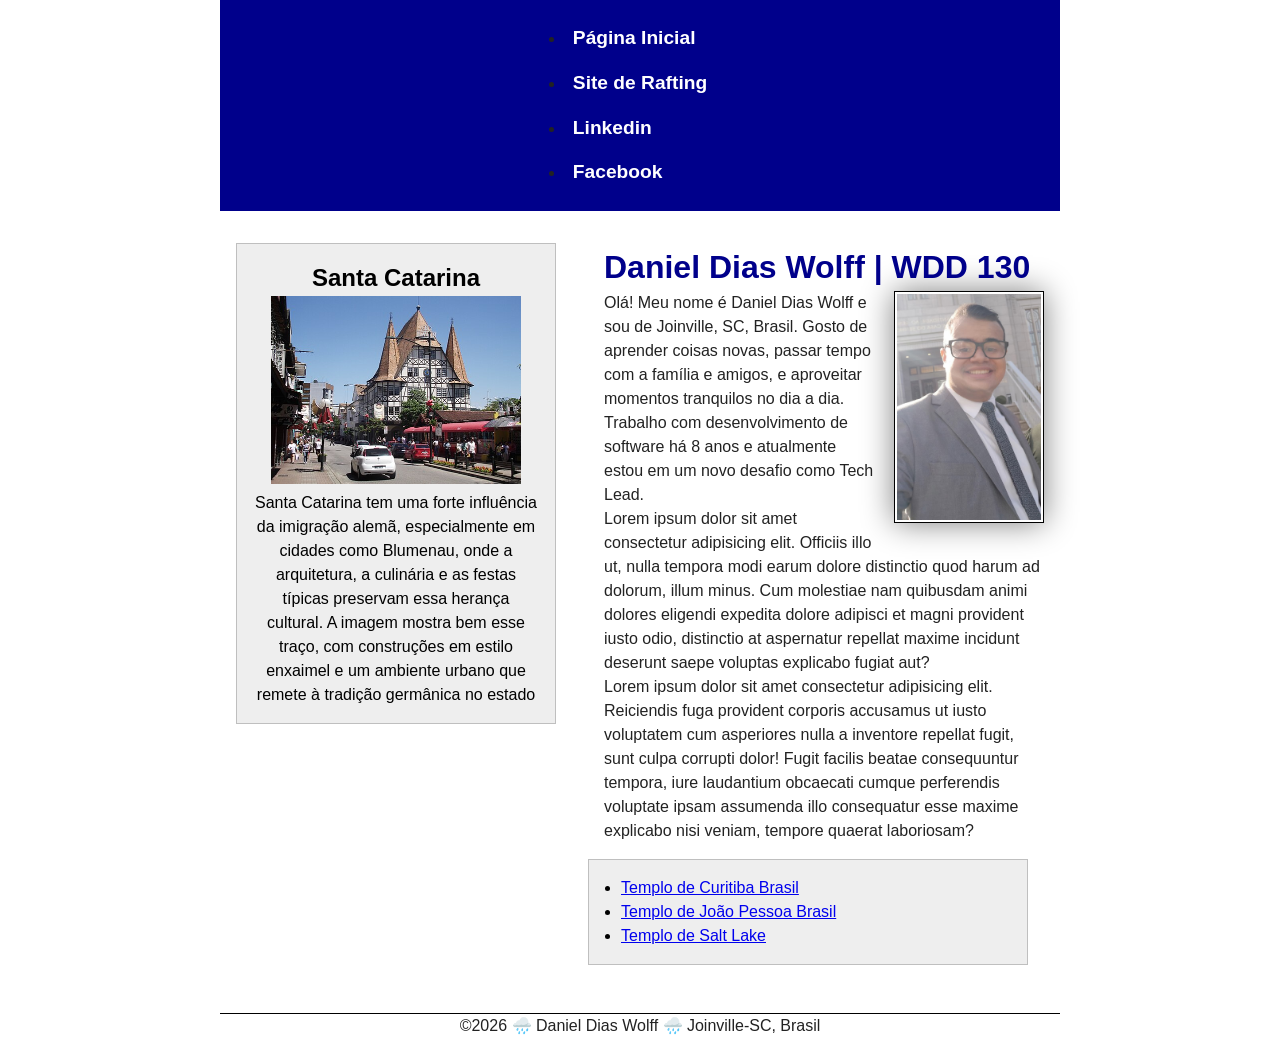
<file: index.html>
<!DOCTYPE html>
<html lang="pt-BR">

<head>
    <meta charset="utf-8">
    <meta name="viewport" content="width=device-width, initial-scale=1.0">
    <title>Daniel Dias Wolff | WDD 130</title>
    <meta name="description"
        content="Página inicial de Daniel Dias Wolff no curso WDD 130, apresentando perfil, experiência em desenvolvimento de software e propósito acadêmico.">
    <meta name="author" content="Daniel Dias Wolff">
    <link rel="stylesheet" href="estilos/estilos.css">
</head>

<body>
    <header>
        <nav>
            <ul>
                <li><a href="#">Página Inicial</a></li>
                <li><a href="wwr/">Site de Rafting</a></li>
                <li><a href="https://www.linkedin.com/in/daniel-dias-wolff-31904819b/">Linkedin</a></li>
                <li><a href="https://www.facebook.com/daniel.wolff.5855">Facebook</a></li>
            </ul>
        </nav>
    </header>

    <div class="grid">
        <main>
            <h1 class="indentacao">Daniel Dias Wolff | WDD 130</h1>
            <img src="imagens/perfil.jpg" alt="Olá, meu nome é Daniel Dias Wolff" width="200">
            <p class="indentacao">Olá! Meu nome é Daniel Dias Wolff e sou de Joinville, SC, Brasil. Gosto de aprender coisas
                novas, passar
                tempo com a
                família e amigos, e aproveitar momentos tranquilos no dia a dia. Trabalho com desenvolvimento de software há
                8 anos
                e atualmente estou em um novo desafio como Tech Lead.
            </p>
            <p class="indentacao">
                Lorem ipsum dolor sit amet consectetur adipisicing elit. Officiis illo ut, nulla tempora modi earum dolore
                distinctio quod harum ad dolorum, illum minus. Cum molestiae nam quibusdam animi dolores eligendi expedita
                dolore adipisci et magni provident iusto odio, distinctio at aspernatur repellat maxime incidunt deserunt
                saepe voluptas explicabo fugiat aut?
            </p>
            <p class="indentacao">
                Lorem ipsum dolor sit amet consectetur adipisicing elit. Reiciendis fuga provident corporis accusamus ut
                iusto voluptatem cum asperiores nulla a inventore repellat fugit, sunt culpa corrupti dolor! Fugit facilis
                beatae consequuntur tempora, iure laudantium obcaecati cumque perferendis voluptate ipsam assumenda illo
                consequatur esse maxime explicabo nisi veniam, tempore quaerat laboriosam?
            </p>
            <ul class="caixa indentacao">
                <li><a href="https://www.churchofjesuschrist.org/temples/details/curitiba-brazil-temple"
                        target="_blank">Templo de Curitiba Brasil
                    </a>
                </li>
                <li><a href="https://www.churchofjesuschrist.org/temples/details/joao-pessoa-brazil-temple"
                        target="_blank">Templo de João Pessoa Brasil
                    </a>
                </li>
                <li><a href="https://www.churchofjesuschrist.org/temples/details/salt-lake-temple" target="_blank">Templo de
                        Salt Lake
                    </a>
                </li>
            </ul>
        </main>
    
        <aside class="caixa">
            <h2>Santa Catarina</h2>
            <img src="imagens/castelinho_da_moellman.jpg" alt="Castelinho da Moellmann em Blumenau">
            <p>Santa Catarina tem uma forte influência da imigração alemã, especialmente em cidades como Blumenau, onde a
                arquitetura,
                a culinária e as festas típicas preservam essa herança cultural. A imagem mostra bem esse traço, com
                construções em
                estilo enxaimel e um ambiente urbano que remete à tradição germânica no estado</p>
        </aside>    
    </div>

    <footer>
        <p>©2026 🌧️ Daniel Dias Wolff 🌧️ Joinville-SC, Brasil</p>
    </footer>
</body>

</html>
</file>
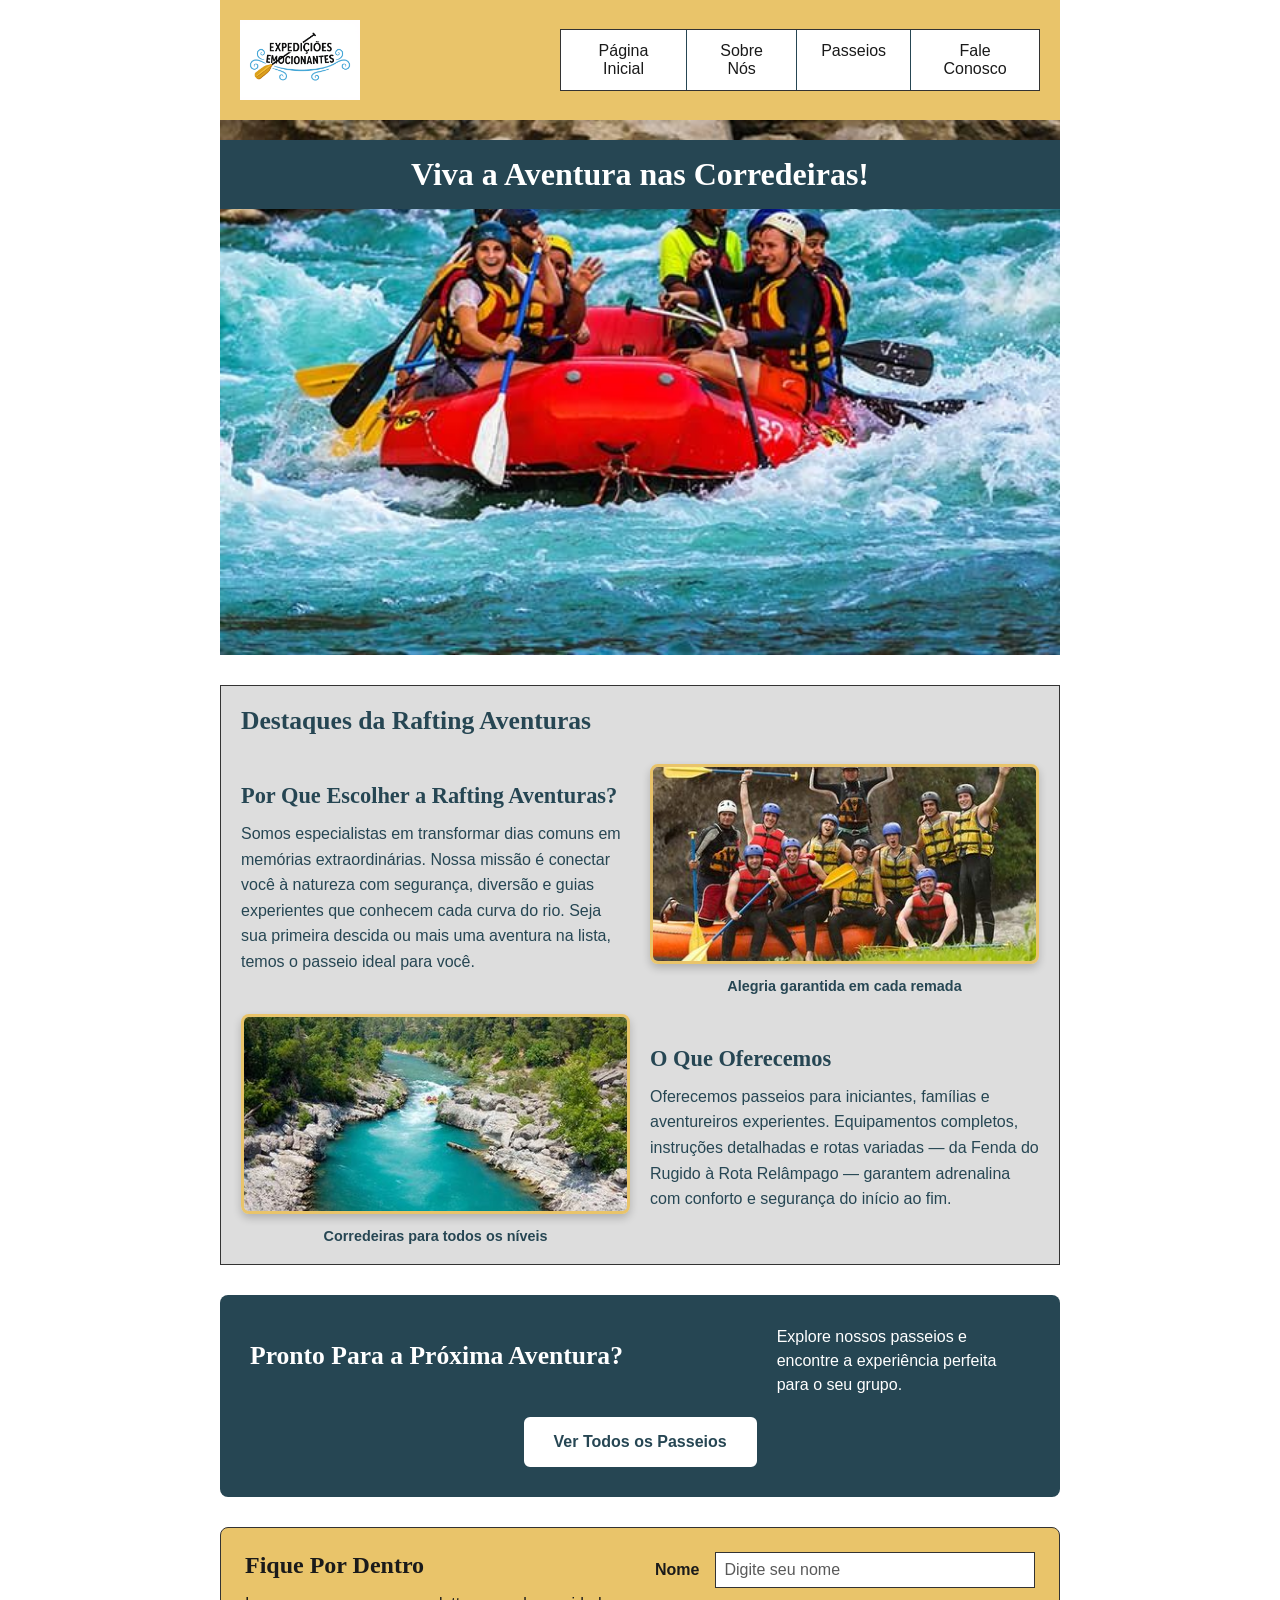
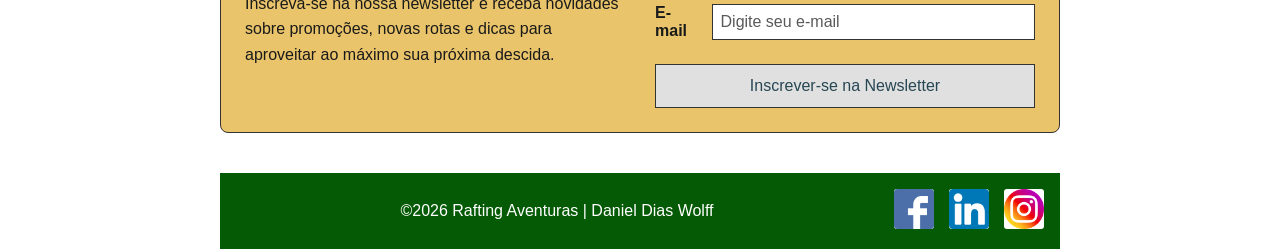
<file: wwr/index.html>
<!DOCTYPE html>
<html lang="pt-BR">

<head>
    <meta charset="UTF-8">
    <meta name="viewport" content="width=device-width, initial-scale=1.0">
    <meta name="description"
        content="Rafting Aventuras oferece passeios emocionantes em corredeiras para toda a família. Descubra nossas rotas e viva uma experiência inesquecível.">
    <meta name="author" content="Daniel Dias Wolff">
    <link rel="stylesheet" href="estilos/rafting.css">
    <title>Rafting Aventuras | Página Inicial</title>
</head>

<body>
    <header>
        <img src="imagens/logo-rafting.png" alt="Logo Rafting">
        <nav>
            <a href="index.html">Página Inicial</a>
            <a href="sobre.html">Sobre Nós</a>
            <a href="passeios.html">Passeios</a>
            <a href="contato.html">Fale Conosco</a>
        </nav>
    </header>
    <main>
        <div class="hero">
            <img src="imagens/hero-image.jpg" alt="Grupo praticando rafting em corredeiras">
            <h1>Viva a Aventura nas Corredeiras!</h1>
        </div>

        <section class="destaques-inicio">
            <h2 class="titulo-secao">Destaques da Rafting Aventuras</h2>
            <article class="destaque-texto">
                <h2>Por Que Escolher a Rafting Aventuras?</h2>
                <p>
                    Somos especialistas em transformar dias comuns em memórias extraordinárias. Nossa missão é
                    conectar você à natureza com segurança, diversão e guias experientes que conhecem cada curva
                    do rio. Seja sua primeira descida ou mais uma aventura na lista, temos o passeio ideal para você.
                </p>
            </article>
            <figure class="destaque-imagem">
                <img src="imagens/pessoas-felizes.jpg" alt="Participantes sorrindo após um passeio de rafting">
                <figcaption>Alegria garantida em cada remada</figcaption>
            </figure>
            <figure class="destaque-imagem">
                <img src="imagens/historia.jpg" alt="Corredeiras intensas do nosso rio">
                <figcaption>Corredeiras para todos os níveis</figcaption>
            </figure>
            <article class="destaque-texto">
                <h2>O Que Oferecemos</h2>
                <p>
                    Oferecemos passeios para iniciantes, famílias e aventureiros experientes. Equipamentos
                    completos, instruções detalhadas e rotas variadas — da Fenda do Rugido à Rota Relâmpago —
                    garantem adrenalina com conforto e segurança do início ao fim.
                </p>
            </article>
        </section>

        <section class="chamada-acao">
            <h2>Pronto Para a Próxima Aventura?</h2>
            <p>Explore nossos passeios e encontre a experiência perfeita para o seu grupo.</p>
            <a class="botao-passeios" href="passeios.html">Ver Todos os Passeios</a>
        </section>

        <section class="newsletter">
            <div class="newsletter-texto">
                <h2>Fique Por Dentro</h2>
                <p>
                    Inscreva-se na nossa newsletter e receba novidades sobre promoções, novas rotas e dicas
                    para aproveitar ao máximo sua próxima descida.
                </p>
            </div>
            <form class="formulario formulario-newsletter" method="get" action="obrigado.html">
                <div class="campo-nome">
                    <label for="nome-newsletter">Nome</label>
                    <input type="text" id="nome-newsletter" name="nome" placeholder="Digite seu nome" required>
                </div>
                <div class="campo-email">
                    <label for="email-newsletter">E-mail</label>
                    <input type="email" id="email-newsletter" name="e-mail" placeholder="Digite seu e-mail" required>
                </div>
                <button type="submit">Inscrever-se na Newsletter</button>
            </form>
        </section>
    </main>
    <footer>
        <p>©2026 Rafting Aventuras | Daniel Dias Wolff</p>
        <nav class="redes-sociais">
            <a href="https://facebook.com">
                <img src="imagens/facebook.png" alt="Facebook Rafting Aventuras">
            </a>
            <a href="https://linkedin.com">
                <img src="imagens/linkedin.png" alt="Rafting Aventuras">
            </a>
            <a href="https://instagram.com">
                <img src="imagens/instagram.png" alt="Rafting Aventuras">
            </a>
        </nav>
    </footer>
</body>

</html>
</file>
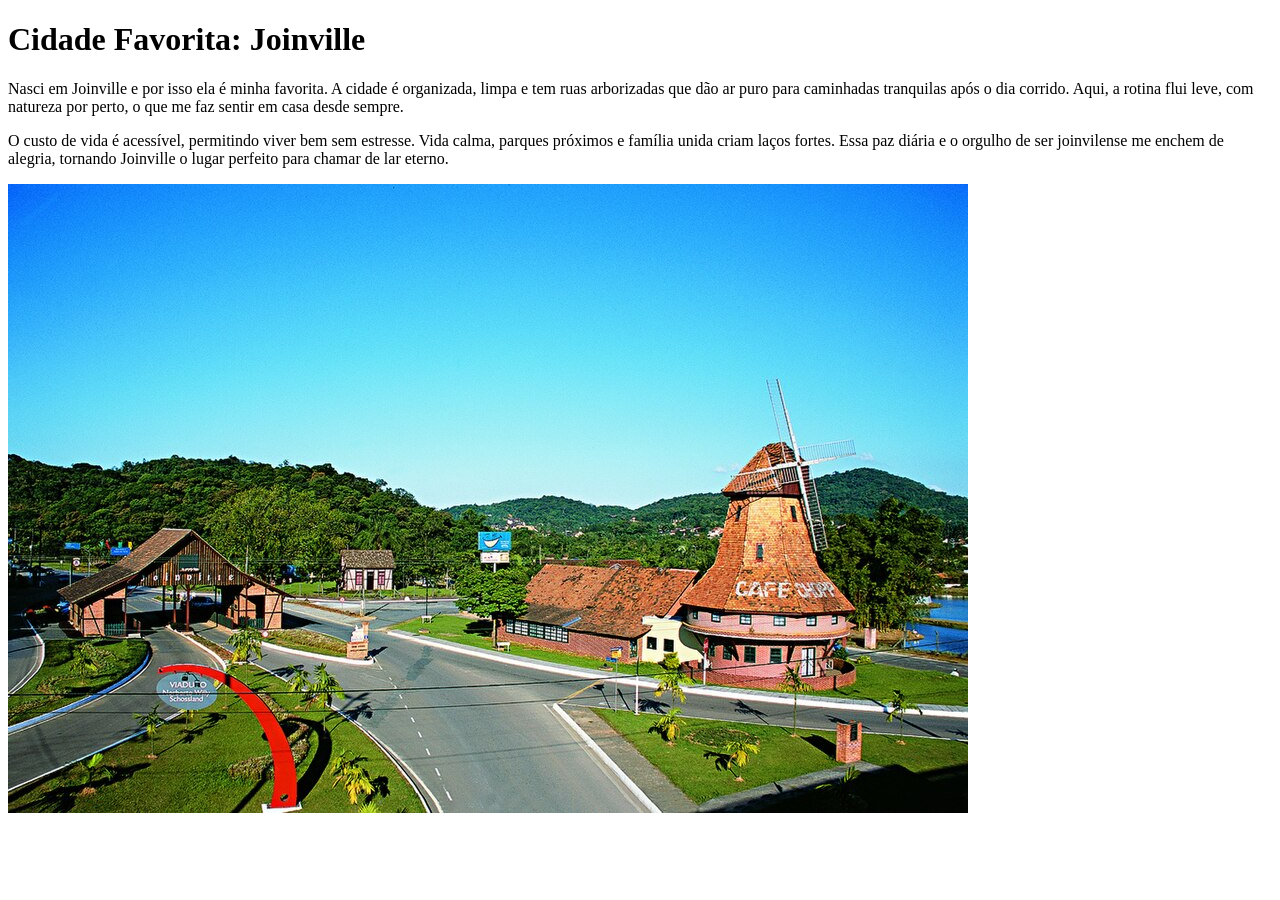
<file: semana01/cidade-favorita.html>
<!DOCTYPE html>
<html lang="en">

<head>
    <meta charset="UTF-8">
    <meta name="viewport" content="width=device-width, initial-scale=1.0">
    <title>Cidade Favorita</title>
</head>

<body>
    <h1>Cidade Favorita: Joinville</h1>
    <p>
        Nasci em Joinville e por isso ela é minha favorita. A cidade é organizada, limpa e tem ruas arborizadas que dão
        ar puro
        para caminhadas tranquilas após o dia corrido. Aqui, a rotina flui leve, com natureza por perto, o que me faz
        sentir em
        casa desde sempre.
    </p>
    <p>
        O custo de vida é acessível, permitindo viver bem sem estresse. Vida calma, parques próximos e família unida
        criam laços
        fortes. Essa paz diária e o orgulho de ser joinvilense me enchem de alegria, tornando Joinville o lugar perfeito
        para
        chamar de lar eterno.
    </p>
    <img src="imagens/porticodejoinville.jpg" alt="Pórtico de Joinville">
</body>

</html>
</file>
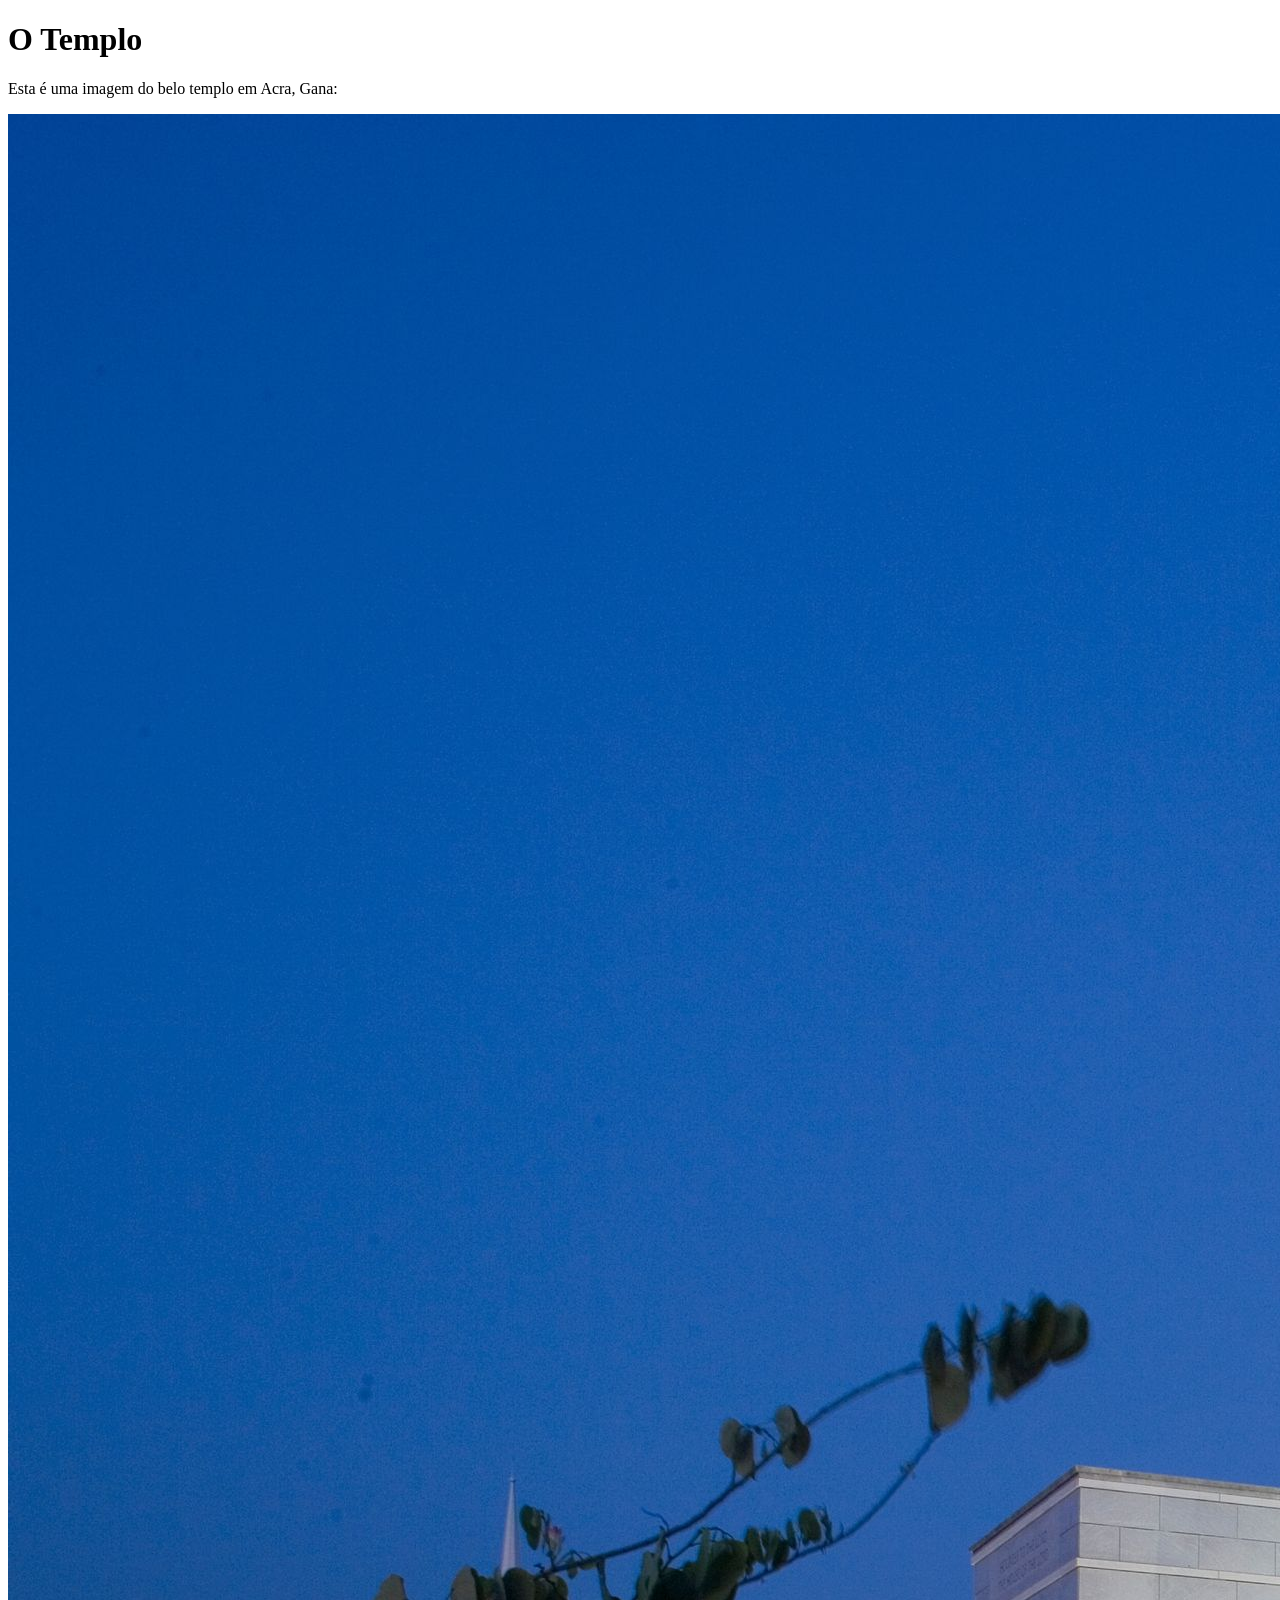
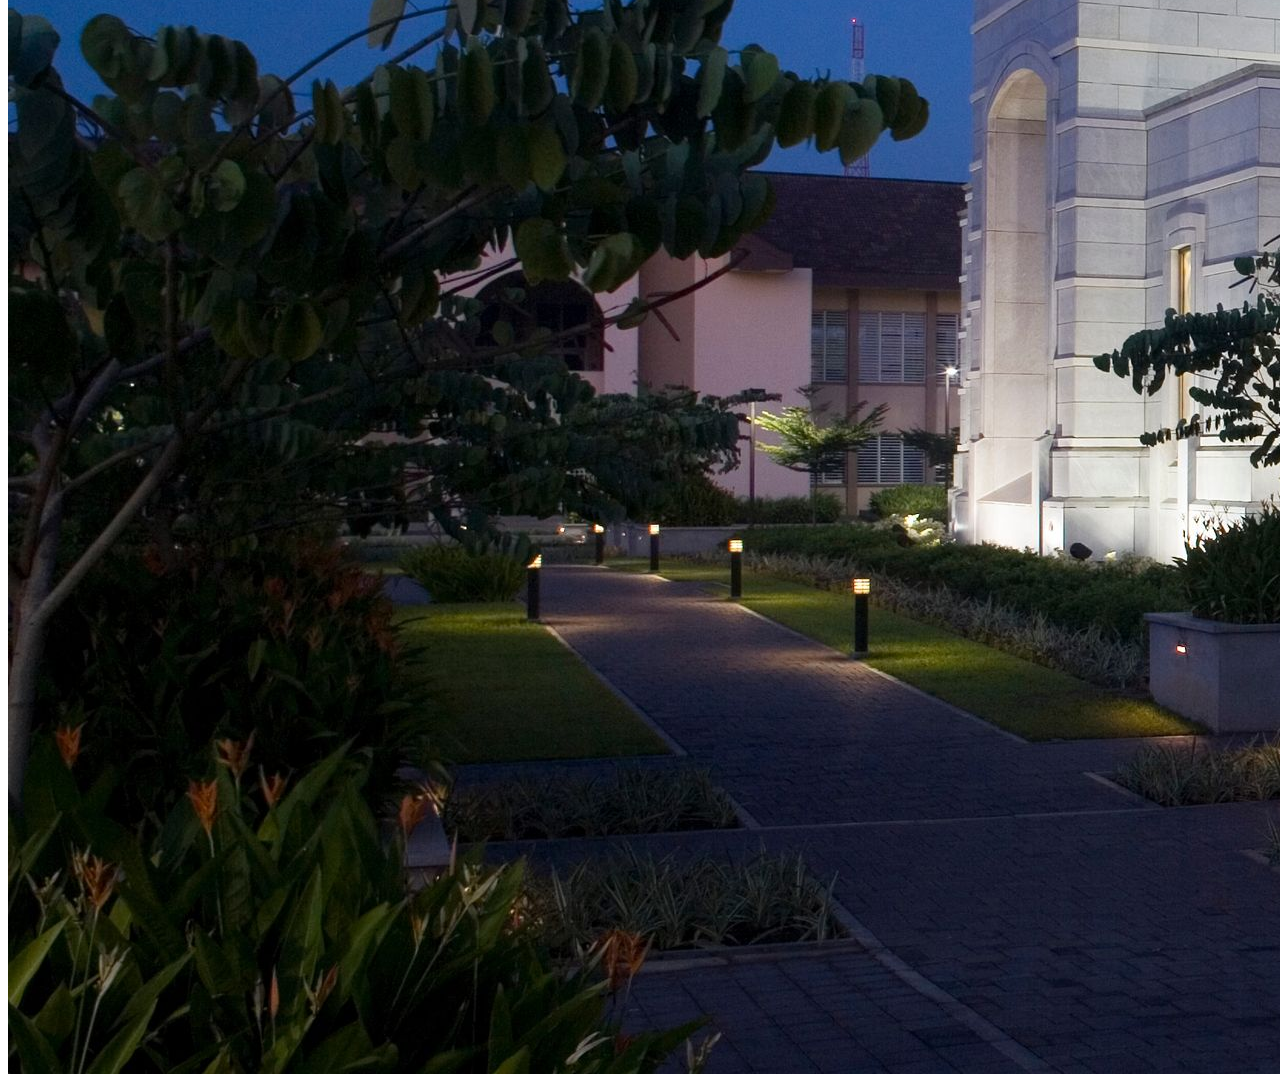
<file: semana01/imagens.html>
<!DOCTYPE html>
<html lang="pt-br">
<head>
    <meta charset="UTF-8">
    <meta name="viewport" content="width=device-width, initial-scale=1.0">
    <title>Imagem do Templo</title>
</head>
<body>
    <h1>O Templo</h1>
    <p>Esta é uma imagem do belo templo em Acra, Gana:</p>
    <img src="imagens/templo-largo.jpeg" alt="O Templo de Acra, Gana">
    
</body>
</html>
</file>
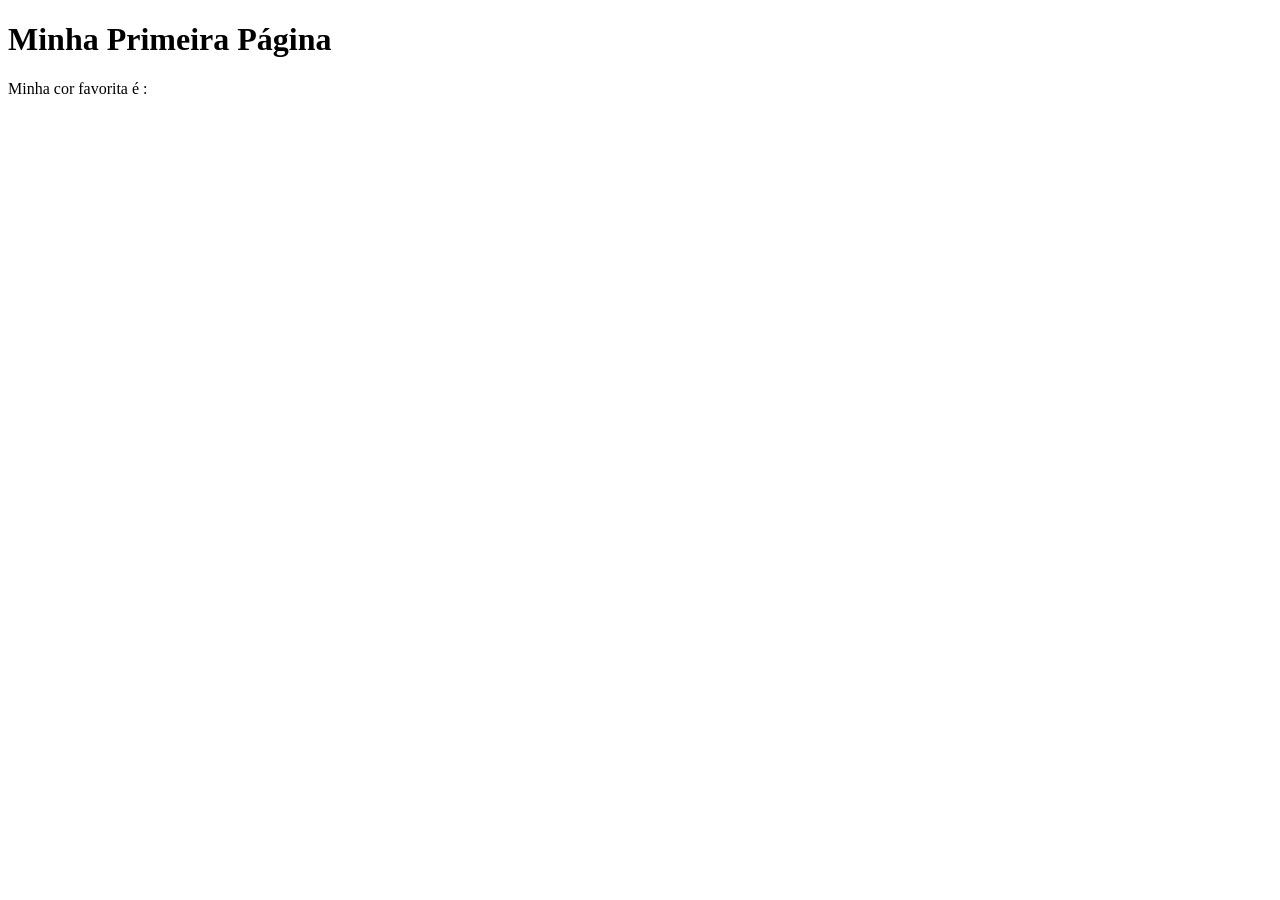
<file: semana01/primeira-pagina.html>
<!DOCTYPE html>
<html lang="pt-br">
<head>
    <meta charset="UTF-8">
    <meta name="viewport" content="width=device-width, initial-scale=1.0">
    <title>Minha Primeira Página</title>
</head>
<body>
    <h1>Minha Primeira Página</h1>
    <p>Minha cor favorita é : </p>
</body>
</html>
</file>
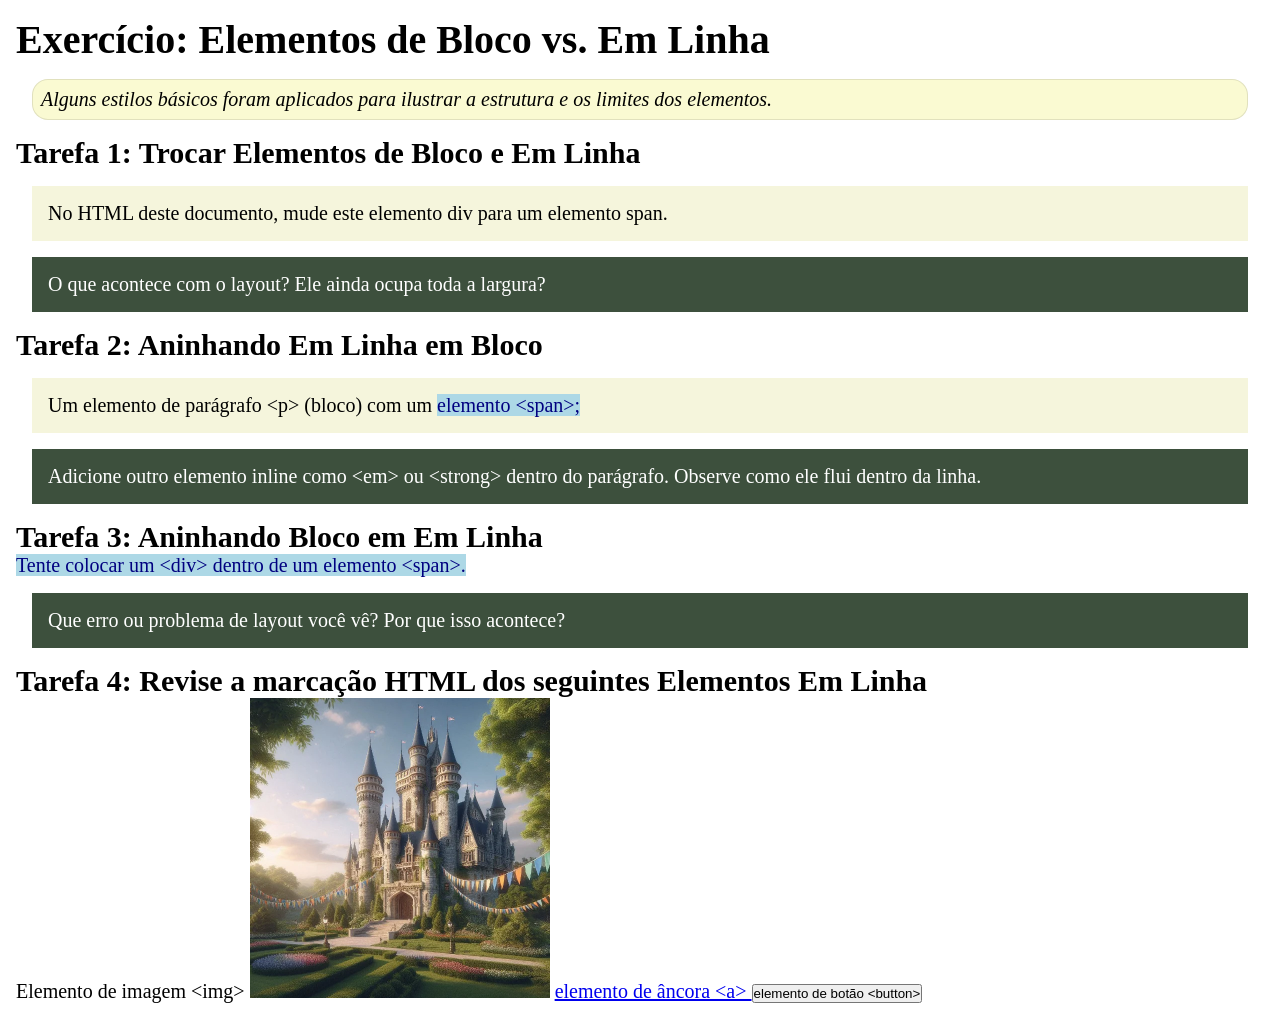
<file: semana02/bloco-vs-inline.html>
<!DOCTYPE html>
<html lang="pt-br">

<head>
    <meta charset="UTF-8">
    <meta name="viewport" content="width=device-width, initial-scale=1.0">
    <title>Exercício: Elementos de Bloco vs. Inline</title>
    <link rel="stylesheet" href="estilos/bloco-vs-inline.css">
</head>

<body>
    <main>
        <h1>Exercício: Elementos de Bloco vs. Em Linha</h1>
        <p class="note">Alguns estilos básicos foram aplicados para ilustrar a estrutura e os limites dos elementos.</p>

        <h2>Tarefa 1: Trocar Elementos de Bloco e Em Linha</h2>
        <div>No HTML deste documento, mude este elemento div para um elemento span.</div>

        <p class="question">O que acontece com o layout? Ele ainda ocupa toda a largura?</p>

        <h2>Tarefa 2: Aninhando Em Linha em Bloco</h2>
        <p>Um elemento de parágrafo &lt;p&gt; (bloco) com um <span>elemento &lt;span&gt;;</span></p>
        <p class="question">Adicione outro elemento inline como &lt;em&gt; ou &lt;strong&gt; dentro do parágrafo.
            Observe como ele flui dentro da linha.</p>

        <h2>Tarefa 3: Aninhando Bloco em Em Linha</h2>
        <span>Tente colocar um &lt;div&gt; dentro de um elemento &lt;span&gt;.</span>
        <p class="question">Que erro ou problema de layout você vê? Por que isso acontece?</p>


        <h2>Tarefa 4: Revise a marcação HTML dos seguintes Elementos Em Linha</h2>
        Elemento de imagem &lt;img&gt;
        <img src="imagens/castelo.webp" alt="imagem (imagens estão em linha)" width="300" height="300">
        <a href="https://churchofjesuschrist.org">elemento de âncora &lt;a&gt; </a>
        <button type="button">elemento de botão &lt;button&gt;</button>
    </main>
</body>

</html>
</file>
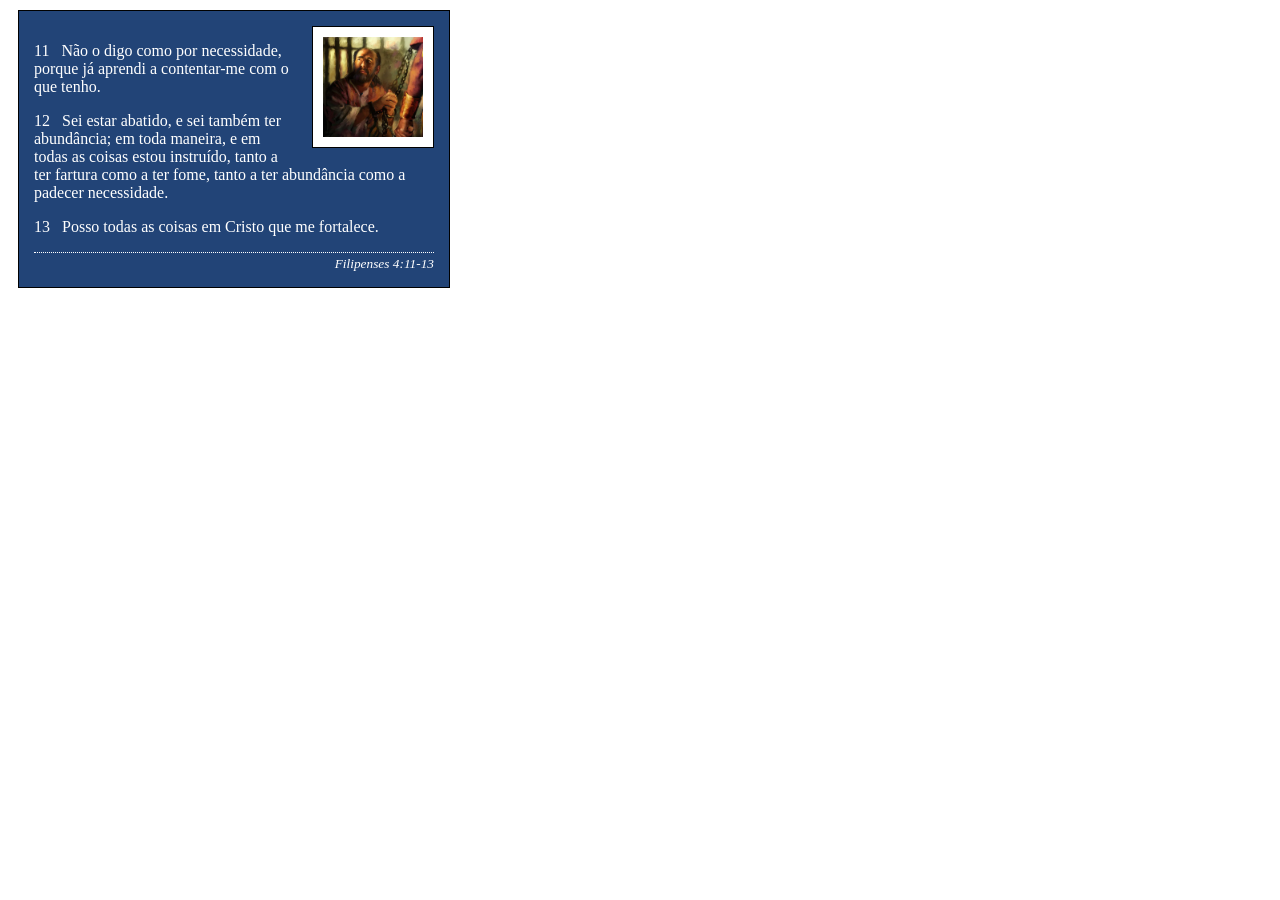
<file: semana02/box-model-solucao.html>
<!DOCTYPE html>
<html lang="pt-br">

<head>
    <meta charset="UTF-8">
    <meta name="viewport" content="width=device-width, initial-scale=1.0">
    <title>Atividade de Box Model</title>
    <link rel="stylesheet" href="estilos/box-model.css">
</head>

<body>
    <main>
        <div class="callout">
            <img src="imagens/apostolo-paulo-preso.webp" alt="Apóstolo Paulo - Preso em Roma" width="200" height="200">
            <blockquote>
                <p>11 &nbsp; Não o digo como por necessidade, porque já aprendi a contentar-me com o que tenho.</p>
                <p>12 &nbsp; Sei estar abatido, e sei também ter abundância; em toda maneira, e em todas as coisas estou
                    instruído, tanto a ter fartura como a ter fome, tanto a ter abundância como a padecer necessidade.
                </p>
                <p>13 &nbsp; Posso todas as coisas em Cristo que me fortalece.</p>
            </blockquote>
            <cite>Filipenses 4:11-13</cite>
        </div>
    </main>
</body>

</html>
</file>
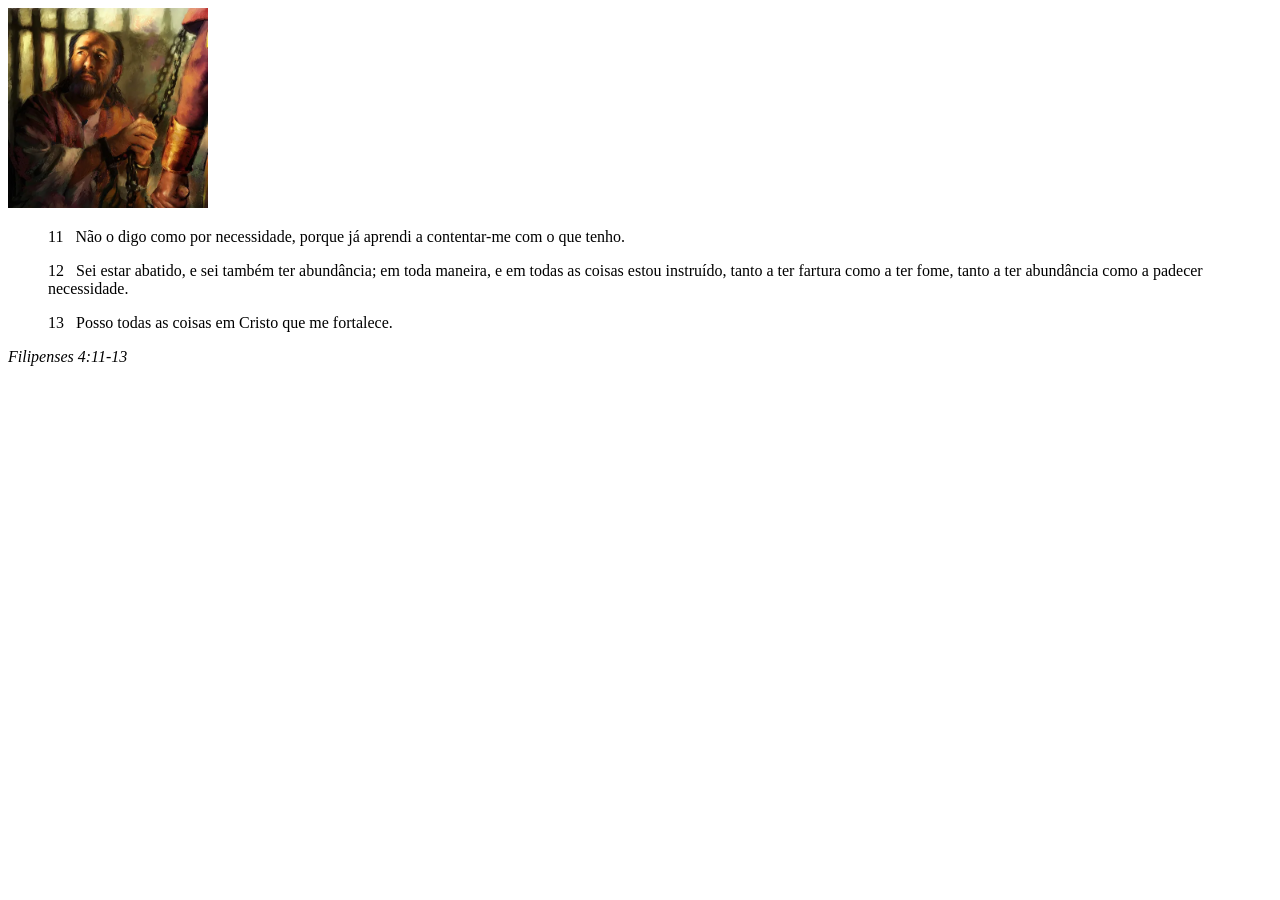
<file: semana02/box-model.html>
<!DOCTYPE html>
<html lang="pt-br">
<head>
    <meta charset="UTF-8">
    <meta name="viewport" content="width=device-width, initial-scale=1.0">
    <title>Atividade de Box Model</title>
</head>
<body>
    <main>
        <div class="callout">
            <img src="imagens/apostolo-paulo-preso.webp" alt="Apóstolo Paulo - Preso em Roma" width="200" height="200">
            <blockquote>
                <p>11 &nbsp; Não o digo como por necessidade, porque já aprendi a contentar-me com o que tenho.</p>
                <p>12 &nbsp; Sei estar abatido, e sei também ter abundância; em toda maneira, e em todas as coisas estou instruído, tanto a ter fartura como a ter fome, tanto a ter abundância como a padecer necessidade.</p>
                <p>13 &nbsp; Posso todas as coisas em Cristo que me fortalece.</p>
            </blockquote>
            <cite>Filipenses 4:11-13</cite>
        </div>
    </main>
</body>
</html>
</file>
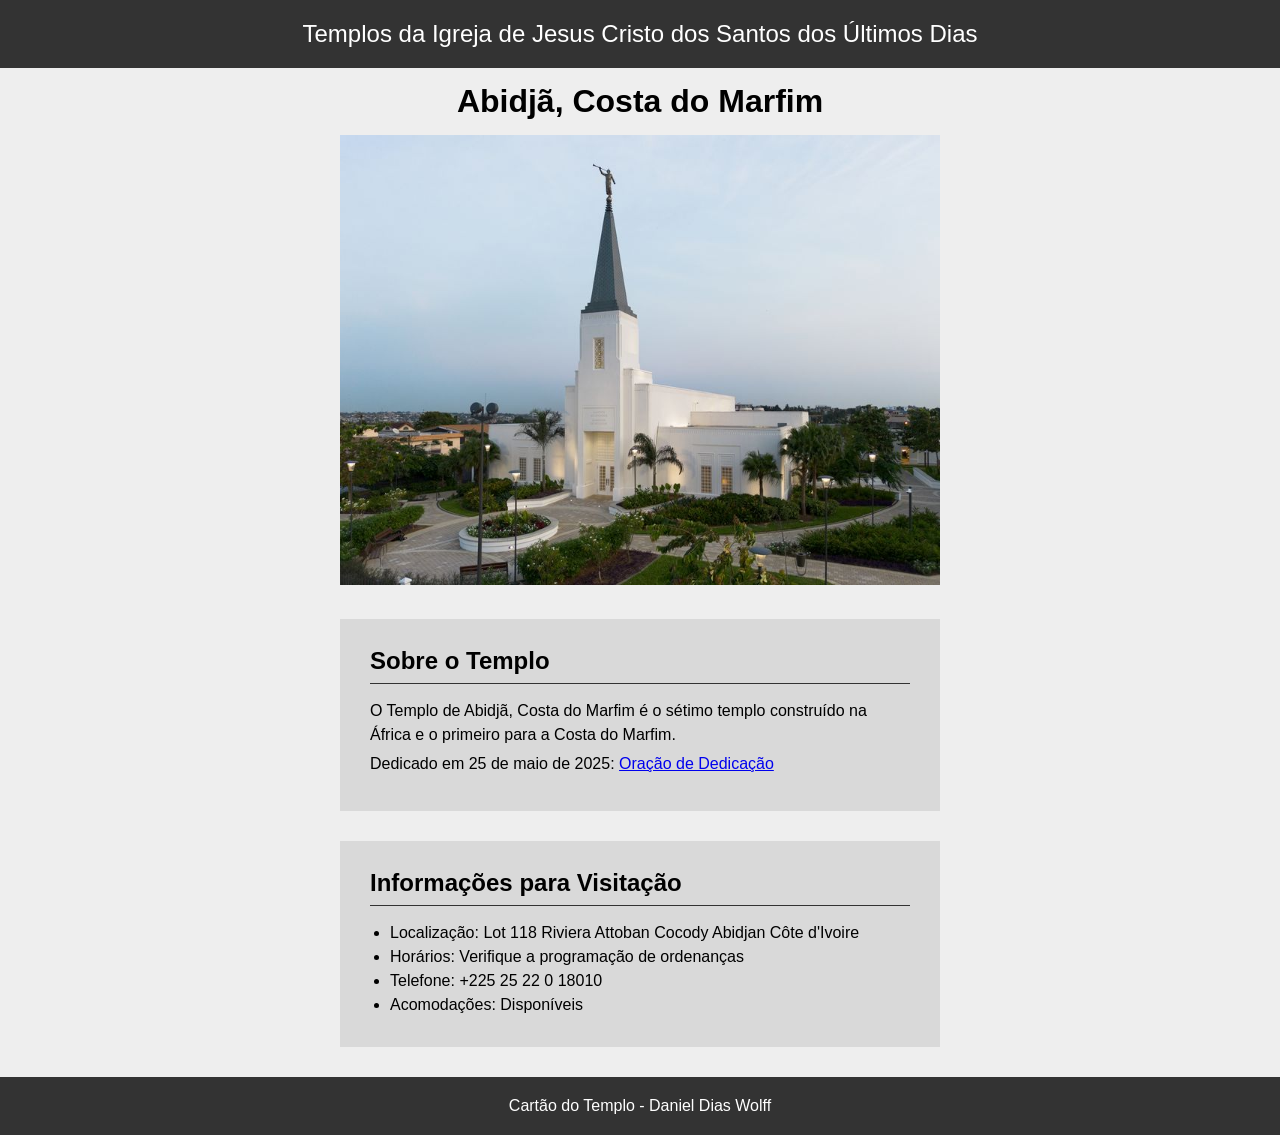
<file: semana02/templo.html>
<!DOCTYPE html>
<html lang="pt-br">

<head>
    <meta charset="UTF-8">
    <meta name="viewport" content="width=device-width, initial-scale=1.0">
    <title>Cartão do Templo - Abidjã, Costa do Marfim</title>
    <link rel="stylesheet" href="estilos/templo.css">
</head>

<body>
    <header>
        <p>Templos da Igreja de Jesus Cristo dos Santos dos Últimos Dias</p>
    </header>
    <main>
        <h1>Abidjã, Costa do Marfim</h1>
        <picture>
            <img src="imagens/abidja-costa-do-marfim.jpeg" alt="Templo de Abidjã, Costa do Marfim">
        </picture>
        <section>
            <h2>Sobre o Templo</h2>
            <p>O Templo de Abidjã, Costa do Marfim é o sétimo templo construído na África e o primeiro para a Costa do
                Marfim.</p>
            <p>Dedicado em 25 de maio de 2025: <a
                    href="https://www.churchofjesuschrist.org/temples/dedicatory-prayer/abidjan-ivory-coast-temple/2025-05-25?lang=eng"
                    target="_blank" rel="noopener noreferrer">Oração de Dedicação</a></p>
        </section>
        <section>
            <h2>Informações para Visitação</h2>
            <ul>
                <li>Localização: Lot 118 Riviera Attoban Cocody Abidjan Côte d'Ivoire</li>
                <li>Horários: Verifique a programação de ordenanças</li>
                <li>Telefone: +225 25 22 0 18010</li>
                <li>Acomodações: Disponíveis</li>
            </ul>
        </section>
    </main>
    <footer>
        <p>Cartão do Templo - Daniel Dias Wolff</p>
    </footer>
</body>

</html>
</file>
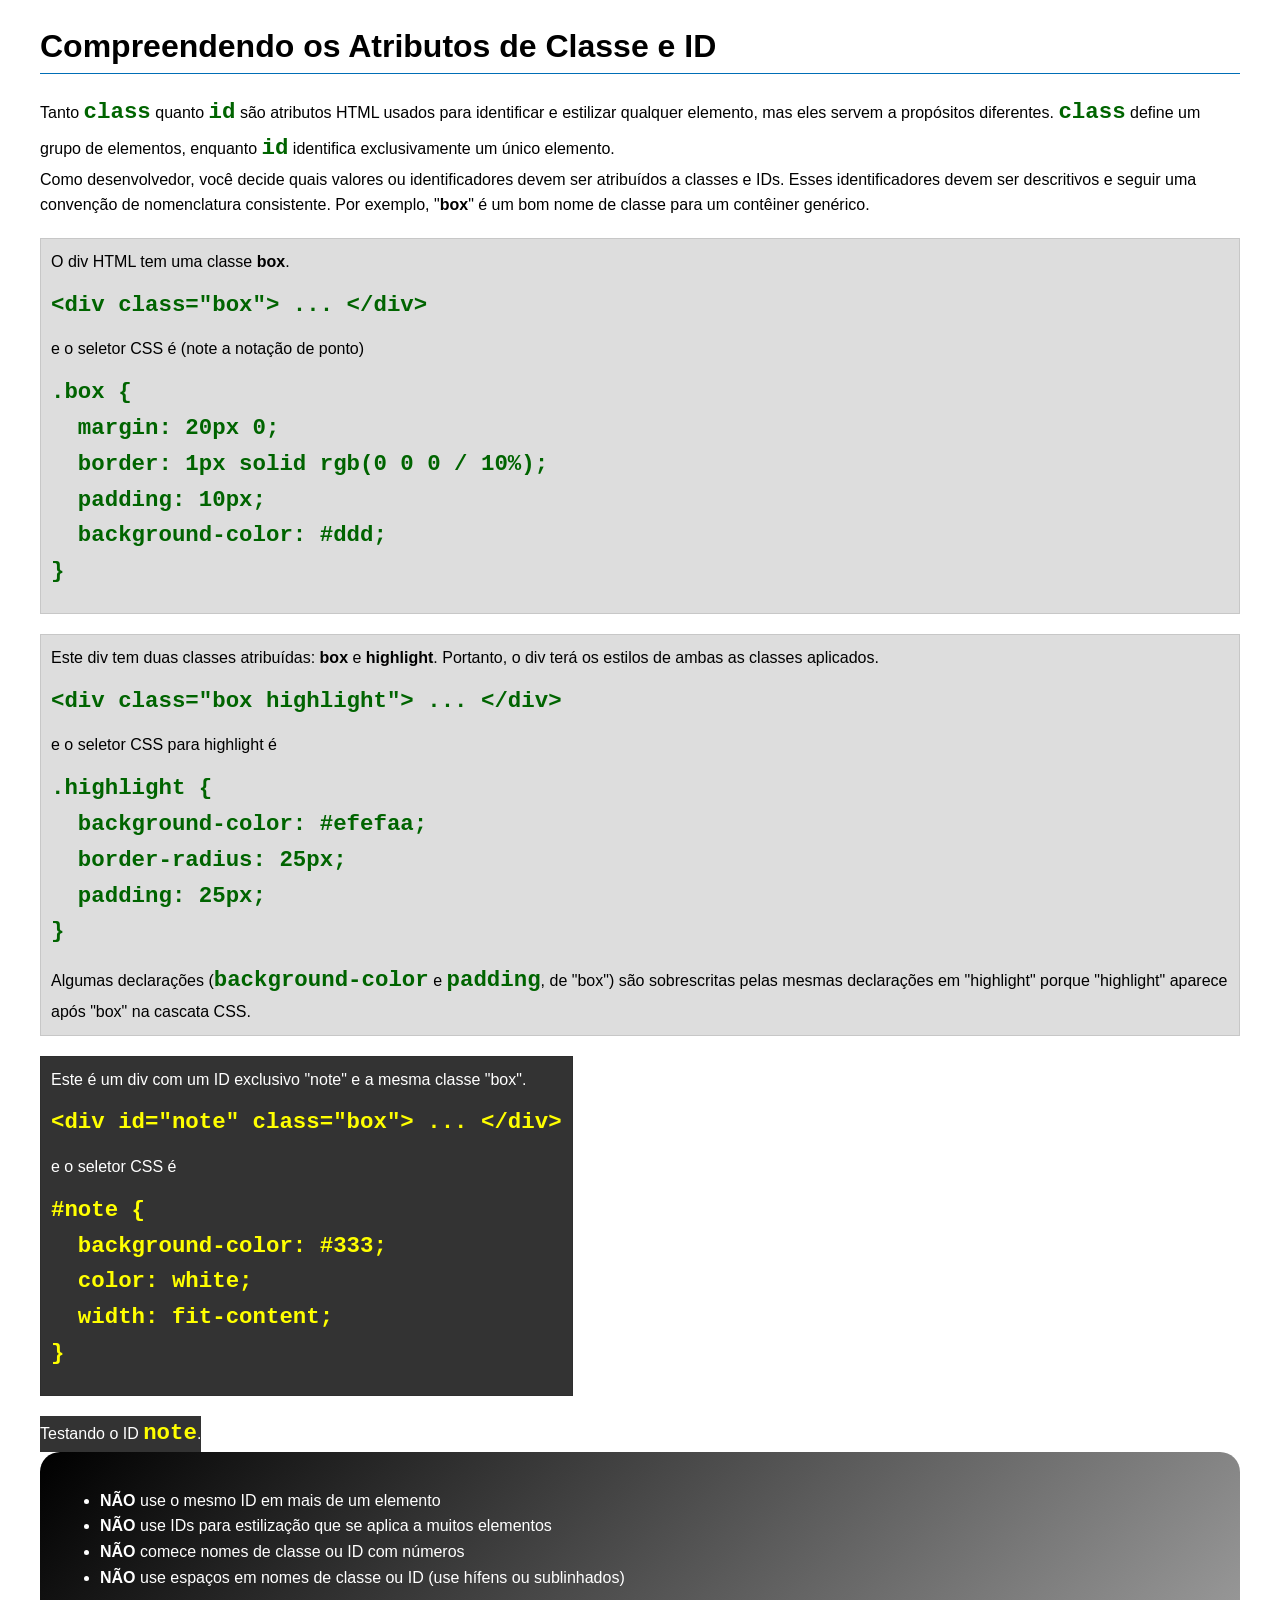
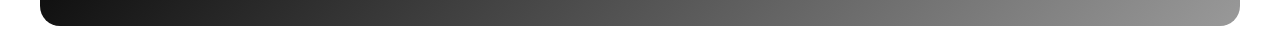
<file: semana03/classe-e-id.html>
<!DOCTYPE html>
<html lang="pt-br">

<head>
    <meta charset="UTF-8">
    <meta name="viewport" content="width=device-width, initial-scale=1.0">
    <title>Atributos de Classe vs ID</title>
    <link rel="stylesheet" href="estilos/classe-e-id.css">
</head>

<body>
    <h1>Compreendendo os Atributos de Classe e ID</h1>
    <p>Tanto <code>class</code> quanto <code>id</code> são atributos HTML usados para identificar e estilizar qualquer
        elemento, mas eles servem a propósitos diferentes. <code>class</code> define um grupo de elementos, enquanto
        <code>id</code> identifica exclusivamente um único elemento.
    </p>
    <p>Como desenvolvedor, você decide quais valores ou identificadores devem ser atribuídos a classes e IDs. Esses
        identificadores devem ser descritivos e seguir uma convenção de nomenclatura consistente. Por exemplo,
        "<strong>box</strong>" é um bom nome de classe para um contêiner genérico.</p>
    <div class="box">
        <p>O div HTML tem uma classe <strong>box</strong>.</p>
        <pre><code class="html">&lt;div class="box"&gt; ... &lt;/div&gt;</code></pre>
        e o seletor CSS é (note a notação de ponto)
        <pre><code class="css">.box {
  margin: 20px 0;
  border: 1px solid rgb(0 0 0 / 10%);
  padding: 10px;
  background-color: #ddd; 
}</code></pre>
    </div>

    <div class="box">
        <p>Este div tem duas classes atribuídas: <strong>box</strong> e <strong>highlight</strong>. Portanto, o div terá
            os estilos de ambas as classes aplicados.</p>
        <pre><code class="html">&lt;div class="box highlight"&gt; ... &lt;/div&gt;</code></pre>
        e o seletor CSS para highlight é
        <pre><code class="css">.highlight {
  background-color: #efefaa;
  border-radius: 25px;
  padding: 25px;
}</code></pre>
        <p>Algumas declarações (<code>background-color</code> e <code>padding</code>, de "box") são sobrescritas pelas
            mesmas declarações em "highlight" porque "highlight" aparece após "box" na cascata CSS.</p>
    </div>

    <div id="note" class="box">
        <p>Este é um div com um ID exclusivo "note" e a mesma classe "box".</p>
        <pre><code class="html">&lt;div id="note" class="box"&gt; ... &lt;/div&gt;</code></pre>
        e o seletor CSS é
        <pre><code class="css">#note {
  background-color: #333;
  color: white;
  width: fit-content;
}</code></pre>
    </div>

    <div id="note">
        <p>Testando o ID <code>note</code>.</p>
    </div>

    <section id="melhor-pratica">
        <ul>
            <li><strong>NÃO</strong> use o mesmo ID em mais de um elemento</li>
            <li><strong>NÃO</strong> use IDs para estilização que se aplica a muitos elementos</li>
            <li><strong>NÃO</strong> comece nomes de classe ou ID com números</li>
            <li><strong>NÃO</strong> use espaços em nomes de classe ou ID (use hífens ou sublinhados)</li>
        </ul>
    </section>

    <br>

</body>

</html>
</file>
<file: estilos/estilos.css>
* {
    margin: 0;
    padding: 0;
    box-sizing: border-box;
}

body {
    font-family: Arial, Helvetica, sans-serif;
    line-height: 1.5;
    color: #222;
    background: #fff;
    margin: 0;
}

header, footer, .grid {
    max-width: 840px;
    margin: 0 auto;
}

:root {
    --cor-primaria: darkblue;
    --cor-preta: black;
}

nav {
    background-color: var(--cor-primaria);
    padding: 1rem;
    display: flex;
    justify-content: space-evenly;
    align-items: center;
}

nav a {
    color: white;
    padding: 0.5rem;
    display: block;
    font-weight: 700;
    font-size: 1.2rem;
    text-decoration: none;
}

h1 {
    color: var(--cor-primaria);
}

main img {
    margin-left: 20px;
    margin-bottom: 20px;
    width: 150px;
    height: auto;
    border: 1px solid var(--cor-preta);
    padding: 2px;
    box-shadow: 0 0 30px gray;
    float: right;
}

p {
    padding: 0;
}

aside {
    width: 20rem;
    color: #333;
    text-align: center;
    position: relative;
    grid-column: 1/2;
    grid-row: 1/2;
}

aside img {
    width: 250px;
    height: auto;
}

aside h2 {
    top: 512px;
    left: 112px;
}

footer {
    margin-top: 1em;
    border-top: 1px solid #000;
    text-align: center;
}

/* Seletores de Classe */

.caixa {
    border: 1px solid rgba(0, 0, 0, 0.2);
    padding: 1em;
    margin: 1em;
    background-color: #eee;
    color: var(--cor-preta);
}

.indentacao {
    padding-left: 2rem;
}

.grid {
    display: grid;
    align-items: start;
    grid-template-columns: 20rem 1fr;
    gap: 1rem;
    margin-top: 1rem;
}
      
main {
    grid-column: 2/3;
    margin: 1rem;
}
</file>
<file: wwr/estilos/rafting.css>
:root {
    --cor-primaria: #055a05;
    --cor-secundaria: #e9c46a;
    --cor-destaque1: #264653;
    --cor-destaque2: #e9c46a;
    --cor-texto-ouro: #1a1a1a;
    --cor-branco: #ffffff;
    --font-titulo: "Times New Roman", "Georgia", serif;
    --font-body: Aria, Heveltica, sans-serif;
}

* {
    margin: 0;
    padding: 0;
    box-sizing: border-box;
}

body {
    font-family: var(--font-body);
    color: var(--cor-destaque1);
}

header,
main,
footer {
    width: 840px;
    margin: 0 auto;
}

header {
    display: grid;
    grid-template-columns: 300px 1fr;
    align-items: center;
    background-color: var(--cor-secundaria);
    padding: 20px;
    gap: 20px;
}

header img {
    width: 120px;
    height: auto;
}

h1,
h2 {
    font-family: var(--font-titulo);
    color: var(--cor-destaque1);
    text-align: center;
}

p,
section,
article {
    margin: 16px;
    padding: 8px;
}

header nav {
    display: flex;
    justify-content: center;
    margin: 0;
    padding: 0;
    border: 1px solid #333;
}

header nav a {
    display: block;
    padding: 12px 24px;
    text-align: center;
    text-decoration: none;
    border-right: 1px solid var(--cor-destaque1);
}

header nav a:last-child {
    border-right: none;
}

header nav a:link,
header nav a:visited {
    color: var(--cor-texto-ouro);
    background-color: var(--cor-branco);
}

header nav a:hover,
header nav a:focus,
header nav a:focus-visible,
header nav a:active {
    color: var(--cor-texto-ouro);
    background-color: var(--cor-branco);
    box-shadow: inset 0 0 0 3px var(--cor-destaque1);
}

.redes-sociais {
    display: flex;
    gap: 15px;
    margin: 0;
    padding: 0.5rem;
}

.redes-sociais a {
    text-decoration: none;
    display: block;
}

.redes-sociais a:link,
.redes-sociais a:visited {
    color: var(--cor-branco);
}

.redes-sociais img {
    width: 40px;
    height: 40px;
    background-color: var(--cor-branco);
    border-radius: 3px;
}

.hero {
    position: relative;
}

.hero img {
    display: block;
    width: 100%;
    height: auto;
}

.hero h1 {
    position: absolute;
    top: 20px;
    width: 100%;
    padding: 16px;
    text-align: center;
    background-color: var(--cor-destaque1);
    color: var(--cor-branco);
}

.hero article img {
    float: right;
    width: 125px;
}

.hero article {
    position: absolute;
    bottom: 20px;
    left: 20px;
    right: 20px;
    margin: 0;
    padding: 16px;
    background-color: var(--cor-secundaria);
    color: var(--cor-texto-ouro);
}

.hero article p {
    margin: 0;
    padding: 0;
    color: var(--cor-texto-ouro);
}

.titulo-artigo-hero {
    font-size: 1.2rem;
    text-align: left;
    margin: 0 0 8px;
    padding: 0;
    color: var(--cor-texto-ouro);
}

.galeria-de-aventuras {
    display: flex;
    justify-content: space-between;
    gap: 10px;
}

.galeria-de-aventuras figure {
    flex: 1;
    margin: 0;
    text-align: center;
}

.galeria-de-aventuras img {
    width: 100%;
    height: 130px;
    object-fit: cover;
    border-radius: 8px;
}

.galeria-de-aventuras figcaption {
    margin-top: 8px;
    font-size: 0.8em;
    color: var(--cor-destaque1);
    font-weight: bold;
}

footer {
    display: flex;
    justify-content: space-between;
    align-items: center;
    background-color: var(--cor-primaria);
    color: var(--cor-branco);
    padding: 0.5rem;
}

footer p {
    flex: 1;
    margin: 0;
    text-align: center;
}

.historia h2,
.aventuras h2 {
    color: var(--cor-destaque1);
}

.historia {
    margin: 30px 0;
    padding: 16px;
    background-color: #ddd;
    border: 1px solid #333;
}

.historia h2 {
    margin-bottom: 16px;
    font-size: 1.5rem;
}

.conteudo-historia {
    display: flex;
    align-items: flex-start;
    gap: 16px;
}

.conteudo-historia p {
    flex: 1;
    margin: 0;
    padding: 0;
    line-height: 1.5;
    text-align: left;
}

.conteudo-historia img {
    width: 200px;
    height: auto;
    display: block;
    flex-shrink: 0;
}

.aventuras {
    margin: 30px 0;
    padding: 16px;
}

.informacoes-de-contato {
    text-align: center;
    margin: 40px 0 20px;
}

.informacoes-de-contato h1 {
    font-size: 2.2em;
    margin-bottom: 10px;
}

.detalhes-da-empresa address {
    font-style: normal;
    font-size: 1em;
}

.detalhes-da-empresa a:link,
.detalhes-da-empresa a:visited {
    color: var(--cor-destaque1);
    text-decoration: none;
}

.detalhes-da-empresa a:hover {
    text-decoration: underline;
}

.layout-de-contato {
    display: grid;
    grid-template-columns: 1fr 1fr;
    grid-template-areas:
        "titulo titulo"
        "mapa formulario";
    gap: 30px;
    margin: 40px 0;
    align-items: start;
}

.layout-de-contato .titulo-secao {
    grid-area: titulo;
    margin: 0;
    padding: 0;
    text-align: center;
    font-size: 1.6rem;
}

.layout-de-contato .mapa-container {
    grid-area: mapa;
}

.layout-de-contato .formulario-de-contato {
    grid-area: formulario;
}

.mapa-container {
    display: flex;
    justify-content: center;
    align-items: stretch;
    width: 100%;
}

.mapa-container iframe {
    display: block;
    width: 100%;
    height: 450px;
    border: 2px solid var(--cor-destaque1);
    border-radius: 8px;
    box-shadow: 0 4px 8px rgba(0, 0, 0, 0.2);
}

.formulario-de-contato {
    padding: 0;
}

.newsletter .formulario label {
    color: var(--cor-texto-ouro);
}

.formulario label,
.formulario .label-proposito {
    color: var(--cor-destaque1);
    font-weight: bold;
}

.formulario .opcoes-radio label,
.formulario .campo-checkbox label {
    font-weight: normal;
}

.formulario .campo-nome, .formulario .campo-email {
    display: flex;
    align-items: center;
    justify-content: flex-start;
    gap: 1rem;
    margin-bottom: 16px;
}

.formulario .campo-radio {
    display: grid;
    grid-template-columns: 100px 1fr;
    gap: 12px;
    margin-bottom: 16px;
    align-items: start;
}

.formulario .opcoes-radio {
    display: flex;
    flex-direction: column;
    gap: 6px;
}

.formulario .opcoes-radio label {
    display: flex;
    align-items: center;
    gap: 8px;
    text-align: left;
    font-weight: normal;
}

.formulario .campo-mensagem {
    margin-bottom: 16px;
}

.formulario .campo-mensagem label {
    display: block;
    margin-bottom: 8px;
}

.formulario .campo-checkbox {
    margin-bottom: 16px;
}

.formulario .campo-checkbox label {
    display: flex;
    align-items: center;
    gap: 8px;
}

.formulario input[type="text"],
.formulario input[type="email"],
.formulario textarea {
    width: 100%;
    padding: 8px;
    border: 1px solid #333;
    font-family: var(--font-body);
    font-size: 1em;
    background-color: var(--cor-branco);
}

.formulario textarea {
    resize: vertical;
    min-height: 120px;
}

.formulario input::placeholder,
.formulario textarea::placeholder {
    color: #595959;
}

.formulario button {
    width: 100%;
    padding: 12px;
    background-color: #e0e0e0;
    color: var(--cor-destaque1);
    border: 1px solid #333;
    font-size: 1em;
    font-family: var(--font-body);
    cursor: pointer;
}

.formulario button:hover,
.formulario button:focus-visible {
    background-color: #d0d0d0;
    color: var(--cor-texto-ouro);
}

.equipe-de-contato {
    margin: 40px 0;
}

.equipe-de-contato h2 {
    text-align: center;
    margin-bottom: 30px;
    font-size: 2em;
}

.perfis-de-contato {
    display: flex;
    justify-content: space-around;
    gap: 20px;
}

.perfis-de-contato figure {
    flex: 1;
    text-align: center;
    margin: 0;
}

.perfis-de-contato img {
    width: 150px;
    height: 150px;
    object-fit: cover;
    border: 3px solid var(--cor-secundaria);
    box-shadow: 0 4px 8px rgba(0, 0, 0, 0.2);
}

.perfis-de-contato figcaption {
    margin-top: 15px;
    font-size: 1em;
    color: var(--cor-destaque1);
    font-weight: bold;
}

.perfis-de-contato figcaption span {
    display: block;
    font-weight: normal;
    font-size: 0.9em;
    color: var(--cor-destaque1);
    margin-top: 5px;
}

.destaques-inicio {
    display: grid;
    grid-template-columns: 1fr 1fr;
    grid-template-areas:
        "titulo titulo"
        "texto1 imagem1"
        "imagem2 texto2";
    gap: 20px;
    margin: 30px 0;
    padding: 20px;
    background-color: #ddd;
    border: 1px solid #333;
    align-items: center;
}

.destaques-inicio .titulo-secao {
    grid-area: titulo;
    margin: 0 0 8px;
    padding: 0;
    font-size: 1.6rem;
}

.destaques-inicio .destaque-texto,
.destaques-inicio .destaque-imagem {
    margin: 0;
    padding: 0;
    width: 100%;
}

.destaques-inicio .destaque-texto:nth-of-type(1) {
    grid-area: texto1;
}

.destaques-inicio .destaque-imagem:nth-of-type(1) {
    grid-area: imagem1;
}

.destaques-inicio .destaque-imagem:nth-of-type(2) {
    grid-area: imagem2;
}

.destaques-inicio .destaque-texto:nth-of-type(2) {
    grid-area: texto2;
}

.destaques-inicio h2 {
    font-size: 1.4rem;
    margin-bottom: 12px;
    text-align: left;
}

.destaques-inicio p {
    margin: 0;
    padding: 0;
    line-height: 1.6;
    text-align: left;
}

.destaques-inicio figure {
    margin: 0;
    text-align: center;
}

.destaques-inicio img {
    width: 100%;
    height: 200px;
    object-fit: cover;
    border-radius: 8px;
    border: 3px solid var(--cor-secundaria);
    box-shadow: 0 4px 8px rgba(0, 0, 0, 0.2);
}

.destaques-inicio figcaption {
    margin-top: 10px;
    font-weight: bold;
    color: var(--cor-destaque1);
    font-size: 0.9em;
}

.chamada-acao {
    display: grid;
    grid-template-columns: 2fr 1fr;
    align-items: center;
    gap: 20px;
    margin: 30px 0;
    padding: 30px;
    background-color: var(--cor-destaque1);
    border-radius: 8px;
}

.chamada-acao h2,
.chamada-acao p {
    color: var(--cor-branco);
}

.chamada-acao h2 {
    text-align: left;
    margin-bottom: 10px;
    font-size: 1.6rem;
}

.chamada-acao p {
    margin: 0;
    padding: 0;
    line-height: 1.5;
    text-align: left;
}

.botao-passeios,
.botao-contato {
    display: inline-block;
    padding: 14px 28px;
    background-color: var(--cor-branco);
    color: var(--cor-destaque1);
    text-decoration: none;
    font-weight: bold;
    text-align: center;
    border: 2px solid var(--cor-branco);
    border-radius: 6px;
    justify-self: end;
    transition: background-color 0.2s ease, color 0.2s ease, border-color 0.2s ease;
}

.chamada-acao .botao-passeios:link,
.chamada-acao .botao-passeios:visited,
.chamada-acao .botao-contato:link,
.chamada-acao .botao-contato:visited {
    color: var(--cor-destaque1);
    background-color: var(--cor-branco);
}

.chamada-acao .botao-passeios:hover,
.chamada-acao .botao-passeios:focus-visible,
.chamada-acao .botao-contato:hover,
.chamada-acao .botao-contato:focus-visible {
    background-color: var(--cor-destaque1);
    border-color: var(--cor-branco);
    color: var(--cor-branco);
}

.newsletter {
    display: grid;
    grid-template-columns: 1fr 1fr;
    gap: 30px;
    margin: 30px 0 40px;
    padding: 24px;
    background-color: var(--cor-secundaria);
    border: 1px solid #333;
    border-radius: 8px;
    align-items: start;
    color: var(--cor-texto-ouro);
}

.newsletter-texto h2,
.newsletter-texto p {
    color: var(--cor-texto-ouro);
}

.newsletter-texto h2 {
    text-align: left;
    margin-bottom: 12px;
    font-size: 1.5rem;
}

.newsletter-texto p {
    margin: 0;
    padding: 0;
    line-height: 1.6;
    text-align: left;
}

.formulario-newsletter {
    margin: 0;
    padding: 0;
}

.formulario-newsletter .campo-nome,
.formulario-newsletter .campo-email {
    margin-bottom: 16px;
}

.formulario-newsletter button {
    margin-top: 8px;
}

.intro-passeios,
.equipamentos-passeios,
.newsletter,
.hero article {
    color: var(--cor-texto-ouro);
}

.intro-passeios :is(h1, h2, h3, p, figcaption, li),
.equipamentos-passeios :is(h2, h3, p, li, figcaption),
.newsletter :is(h2, p, label),
.hero article :is(h2, p) {
    color: var(--cor-texto-ouro);
}

.intro-passeios {
    display: grid;
    grid-template-columns: 1fr 1fr;
    grid-template-areas:
        "titulo titulo"
        "texto imagem";
    gap: 24px;
    align-items: center;
    margin: 40px 0 30px;
    padding: 20px;
    background-color: var(--cor-secundaria);
    border: 1px solid #333;
    border-radius: 8px;
}

.intro-passeios .intro-titulo-pagina,
.intro-passeios p,
.intro-passeios figcaption {
    color: var(--cor-texto-ouro);
}

.intro-passeios h1.intro-titulo-pagina {
    grid-area: titulo;
    margin: 0;
    padding: 0;
    font-size: 2em;
    text-align: left;
    color: var(--cor-texto-ouro);
}

.intro-passeios .intro-texto {
    grid-area: texto;
}

.intro-passeios .intro-imagem {
    grid-area: imagem;
}

.intro-passeios .intro-texto,
.intro-passeios .intro-imagem {
    margin: 0;
    padding: 0;
    width: 100%;
}

.intro-passeios p {
    margin: 0;
    padding: 0;
    line-height: 1.6;
    text-align: left;
}

.intro-passeios figure {
    margin: 0;
    text-align: center;
}

.intro-passeios img {
    width: 100%;
    height: 200px;
    object-fit: cover;
    border-radius: 8px;
    border: 3px solid var(--cor-destaque1);
    box-shadow: 0 4px 8px rgba(0, 0, 0, 0.2);
}

.intro-passeios figcaption {
    margin-top: 10px;
    font-weight: bold;
    color: var(--cor-texto-ouro);
    font-size: 0.9em;
}

.passeios-detalhados {
    display: grid;
    grid-template-columns: 1fr 1fr;
    grid-template-areas:
        "titulo titulo"
        "texto1 imagem1"
        "imagem2 texto2"
        "texto3 imagem3";
    gap: 24px;
    margin: 30px 0;
    padding: 20px;
    background-color: #ddd;
    border: 1px solid #333;
    border-radius: 8px;
    align-items: center;
}

.passeios-detalhados .titulo-secao {
    grid-area: titulo;
    margin: 0 0 8px;
    padding: 0;
    font-size: 1.6rem;
}

.passeios-detalhados .passeio-imagem {
    margin: 0;
    padding: 0;
    width: 100%;
}

.passeios-detalhados .passeio-texto {
    margin: 0;
    padding: 0;
    width: 100%;
    color: var(--cor-destaque1);
}

.passeios-detalhados .passeio-texto p,
.passeios-detalhados .passeio-texto li,
.passeios-detalhados .passeio-texto strong {
    color: var(--cor-destaque1);
}

.passeios-detalhados .passeio-texto:nth-of-type(1) {
    grid-area: texto1;
}

.passeios-detalhados .passeio-imagem:nth-of-type(1) {
    grid-area: imagem1;
}

.passeios-detalhados .passeio-imagem:nth-of-type(2) {
    grid-area: imagem2;
}

.passeios-detalhados .passeio-texto:nth-of-type(2) {
    grid-area: texto2;
}

.passeios-detalhados .passeio-texto:nth-of-type(3) {
    grid-area: texto3;
}

.passeios-detalhados .passeio-imagem:nth-of-type(3) {
    grid-area: imagem3;
}

.passeios-detalhados h3 {
    text-align: left;
    margin-bottom: 12px;
    font-size: 1.4rem;
    color: var(--cor-destaque1);
    font-family: var(--font-titulo);
}

.passeios-detalhados p {
    margin: 0 0 16px;
    padding: 0;
    line-height: 1.6;
    text-align: left;
}

.passeios-detalhados ul {
    margin: 0;
    padding-left: 20px;
    line-height: 1.8;
    text-align: left;
}

.passeios-detalhados figure {
    margin: 0;
    text-align: center;
}

.passeios-detalhados img {
    width: 100%;
    height: 200px;
    object-fit: cover;
    border-radius: 8px;
    border: 3px solid var(--cor-secundaria);
    box-shadow: 0 4px 8px rgba(0, 0, 0, 0.2);
}

.passeios-detalhados figcaption {
    margin-top: 10px;
    font-weight: bold;
    color: var(--cor-destaque1);
    font-size: 0.9em;
}

.comparativo-passeios {
    margin: 40px 0 30px;
    padding: 28px;
    background-color: #ddd;
    border: 1px solid #333;
    border-radius: 8px;
}

.comparativo-passeios > h2 {
    margin: 0 0 24px;
    padding: 0;
    font-size: 1.6rem;
    text-align: center;
}

.comparativo-passeios .tabela-container {
    overflow-x: auto;
    margin-bottom: 28px;
}

.comparativo-passeios table {
    width: 100%;
    border-collapse: collapse;
    background-color: var(--cor-branco);
}

.comparativo-passeios caption {
    caption-side: bottom;
    padding-top: 12px;
    font-size: 0.85em;
    color: var(--cor-destaque1);
}

.comparativo-passeios th,
.comparativo-passeios td {
    padding: 14px 18px;
    text-align: left;
    border: 1px solid #333;
}

.comparativo-passeios th:last-child,
.comparativo-passeios td:last-child {
    text-align: right;
    white-space: nowrap;
}

.comparativo-passeios thead {
    background-color: var(--cor-destaque1);
    color: var(--cor-branco);
}

.comparativo-passeios thead th {
    color: var(--cor-branco);
    font-family: var(--font-titulo);
}

.comparativo-passeios tbody tr:nth-child(even) {
    background-color: #f5f5f5;
}

.comparativo-passeios tbody tr:hover {
    background-color: #ece8dc;
}

.equipamentos-passeios {
    display: grid;
    grid-template-columns: 280px 1fr;
    gap: 28px;
    align-items: center;
    margin: 0;
    padding: 24px;
    background-color: var(--cor-secundaria);
    border: 1px solid #333;
    border-radius: 8px;
    color: var(--cor-texto-ouro);
}

.equipamentos-passeios h2,
.equipamentos-passeios h3,
.equipamentos-passeios p,
.equipamentos-passeios li,
.equipamentos-passeios figcaption {
    color: var(--cor-texto-ouro);
}

.equipamentos-imagem {
    margin: 0;
    text-align: center;
}

.equipamentos-imagem img {
    width: 100%;
    height: 220px;
    object-fit: cover;
    border-radius: 8px;
    border: 3px solid var(--cor-destaque1);
}

.equipamentos-imagem figcaption {
    margin-top: 10px;
    font-size: 0.85em;
    font-weight: bold;
    color: var(--cor-texto-ouro);
}

.equipamentos-conteudo {
    margin: 0;
    padding: 0;
}

.equipamentos-conteudo h3 {
    margin: 0 0 12px;
    padding: 0;
    font-size: 1.35rem;
    text-align: left;
    color: var(--cor-texto-ouro);
    font-family: var(--font-titulo);
}

.equipamentos-conteudo p {
    margin: 0 0 16px;
    padding: 0;
    line-height: 1.6;
    text-align: left;
}

.lista-equipamentos {
    display: grid;
    grid-template-columns: 1fr 1fr;
    gap: 8px 20px;
    margin: 0;
    padding: 0;
    list-style: none;
}

.lista-equipamentos li {
    padding: 8px 12px;
    background-color: var(--cor-branco);
    border-left: 4px solid var(--cor-destaque1);
    font-size: 0.95em;
    text-align: left;
    color: var(--cor-destaque1);
}
</file>
<file: semana02/estilos/bloco-vs-inline.css>
* {
    margin: 0;
    padding: 0;
}

body {
    font-size: 20px;
    margin: 1rem;
}

p,
div {
    background-color: beige;
    margin: 1rem;
    padding: 1rem;
}

span {
    color: navy;
    background-color: lightblue;
}

code {
    margin: 0;
    padding: 0;
    color: green;
    font-size: 1.2rem;
}

.note {
    font-style: italic;
    background-color: lightgoldenrodyellow;
    border-radius: 1rem;
    border: 1px solid rgb(0 0 0 / 10%);
    margin: 1rem;
    padding: .5rem;
}

.question {
    background-color: #3d503d;
    color: #fff;
}
</file>
<file: semana02/estilos/box-model.css>
.callout {
    max-width: 400px;
    margin: 10px;
    border: 1px solid #000;
    padding: 15px;
    background-color: #247;
    color: #fff;
}

.callout img {
    float: right;
    margin: 0 0 10px 15px;
    border: 1px solid #000;
    padding: 10px;
    background-color: #fff;
    width: 100px;
    height: auto;
}

blockquote {
    margin: 0;
}

cite {
    display: block;
    border-top: 1px dotted #fff;
    padding-top: 3px;
    text-align: right;
    font-size: smaller;
}
</file>
<file: semana02/estilos/templo.css>
* {
    margin: 0;
    padding: 0;
}

body {
    font-family: Arial, Helvetica, sans-serif;
    background-color: #eee;
}

header,
footer {
    background-color: #333;
    color: #fff;
    text-align: center;
    padding: 20px;
}

header {
    font-size: 1.5rem;
}

main {
    margin: 0 auto;
    width: 600px;
}

h1 {
    text-align: center;
    margin: 15px 0;
}

picture {
    display: block;
    margin-bottom: 30px;
}

img {
    width: 600px;
    height: auto;
}

section {
    background-color: #d9d9d9;
    margin: 0 0 30px 0;
    padding: 30px;
    line-height: 1.5rem;
}

section p {
    margin-bottom: 5px;
}

section h2 {
    margin-bottom: 15px;
    border-bottom: 1px solid #333;
    padding-bottom: 10px;
}

section ul {
    margin-left: 20px;
}
</file>
<file: semana03/estilos/classe-e-id.css>
body {
    font-family: Arial, sans-serif;
    line-height: 1.6;
    margin: 0;
    padding: 0 40px;
}

h1 {
    border-bottom: 1px solid rgb(0 110 182);
    padding-bottom: 0;
}



p {
    margin: 0;
}

code {
    color: darkgreen;
    font-weight: 700;
    font-size: 1.4rem;
}

/* Class exemplos - podem ser reutilizados */

.box {
    margin: 20px 0;
    border: 1px solid rgb(0 0 0 / 10%);
    padding: 10px;
    background-color: #ddd; /* essa é a abreviação para #dddddd */
}

.highlight {
    background-color: #efefaa;
    border-radius: 25px;
    padding: 25px;
}

/* ID exemplos - devem ser únicos */

#note {
    background-color: #333;
    color: white;
    width: fit-content;
}

#note code {
    color: yellow;
}

#melhor-pratica {
    background: linear-gradient(135deg, #000 0%, #999 100%);
    color: white;
    border-radius: 20px;
    padding: 20px
}
</file>
